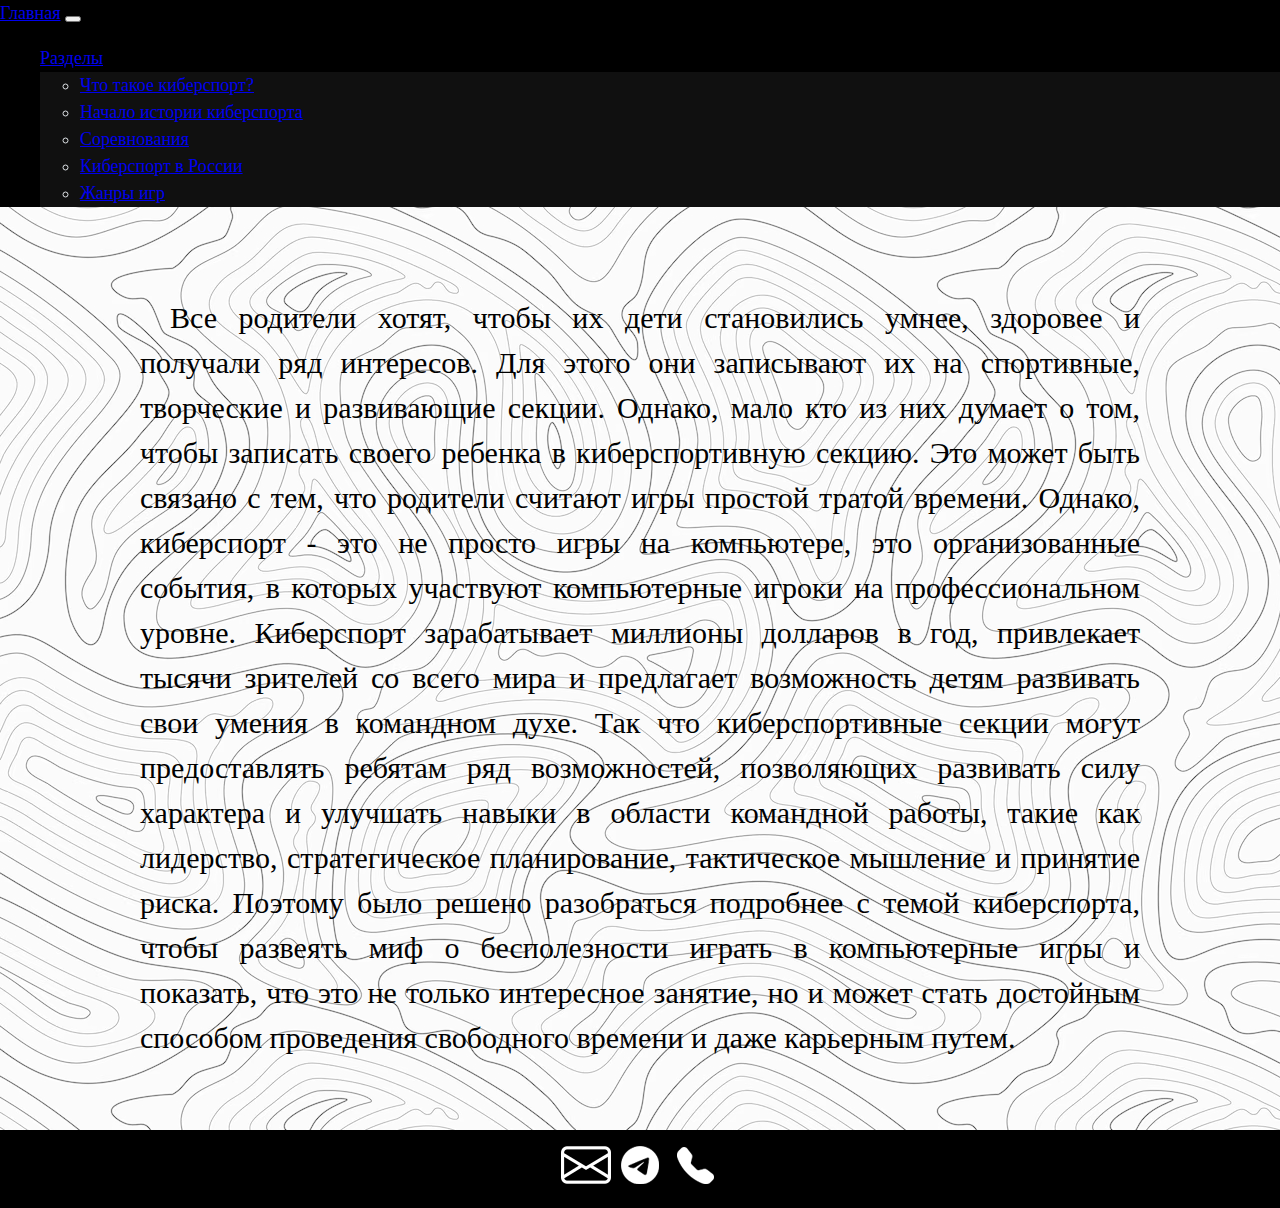
<file: index.html>
<!DOCTYPE html>
<html>
<head>
	  <link href="https://cdn.jsdelivr.net/npm/bootstrap@5.0.2/dist/css/bootstrap.min.css" rel="stylesheet" integrity="sha384-EVSTQN3/azprG1Anm3QDgpJLIm9Nao0Yz1ztcQTwFspd3yD65VohhpuuCOmLASjC" crossorigin="anonymous">

	<meta charset="utf-8">
	<meta name="viewport" content="width=device-width, initial-scale=1">
	<title>ИСТОРИЯ РАЗВИТИЯ КИБЕРСПОРТА</title>
	<link rel="stylesheet" type="text/css" href="style/style.css">
	<style>
		p {text-indent: 30px;
			font-size: 30px;}
		h1 {
			font-size: 45px;
		}
	</style>
</head>
<body>



<nav class="navbar navbar-expand-lg navbar-dark bg-dark">
  <div class="container-fluid">
    <a class="navbar-brand" href="index.html">Главная</a>
    <button class="navbar-toggler" type="button" data-bs-toggle="collapse" data-bs-target="#navbarNavDarkDropdown" aria-controls="navbarNavDarkDropdown" aria-expanded="false" aria-label="Toggle navigation">
      <span class="navbar-toggler-icon"></span>
    </button>
    <div class="collapse navbar-collapse" id="navbarNavDarkDropdown">
      <ul class="navbar-nav">
        <li class="nav-item dropdown">
          <a class="nav-link dropdown-toggle" href="#" id="navbarDarkDropdownMenuLink" role="button" data-bs-toggle="dropdown" aria-expanded="false">
            Разделы
          </a>
          <ul class="dropdown-menu dropdown-menu-dark" aria-labelledby="navbarDarkDropdownMenuLink">
            <li><a class="dropdown-item" href="1.html">Что такое киберспорт?</a></li>
            <li><a class="dropdown-item" href="2.html">Начало истории киберспорта</a></li>
            <li><a class="dropdown-item" href="3.html">Соревнования</a></li>
            <li><a class="dropdown-item" href="4.html">Киберcпорт в России</a></li>
            <li><a class="dropdown-item" href="5.html">Жанры игр</a></li>
          </ul>
        </li>
      </ul>
    </div>
  </div>
</nav>

<section class="content">
<section>

	<div>
	<font face="calibri">
<h1 style="text-align: center;"></h1>
			 	<p align="justify">Все родители хотят, чтобы их дети становились умнее, здоровее и получали ряд интересов. Для этого они записывают их на спортивные, творческие и развивающие секции. Однако, мало кто из них думает о том, чтобы записать своего ребенка в киберспортивную секцию. Это может быть связано с тем, что родители считают игры простой тратой времени.
Однако, киберспорт - это не просто игры на компьютере, это организованные события, в которых участвуют компьютерные игроки на профессиональном уровне. Киберспорт зарабатывает миллионы долларов в год, привлекает тысячи зрителей со всего мира и предлагает возможность детям развивать свои умения в командном духе.
Так что киберспортивные секции могут предоставлять ребятам ряд возможностей, позволяющих развивать силу характера и улучшать навыки в области командной работы, такие как лидерство, стратегическое планирование, тактическое мышление и принятие риска. Поэтому было решено разобраться подробнее с темой киберспорта, чтобы развеять миф о бесполезности играть в компьютерные игры и показать, что это не только интересное занятие, но и может стать достойным способом проведения свободного времени и даже карьерным путем.
</p>
			 </font>
		</div>
	</section>
</section>


	<script src="https://cdn.jsdelivr.net/npm/bootstrap@5.0.1/dist/js/bootstrap.bundle.min.js" integrity="sha384-gtEjrD/SeCtmISkJkNUaaKMoLD0//ElJ19smozuHV6z3Iehds+3Ulb9Bn9Plx0x4" crossorigin="anonymous">
</script>

<center>
<footer class="footer">
        <a href="mailto:tneks0055@gmail.com"><img class="icon1" src="images/envelope.png" alt="Почта"></a>
            <a href="https://t.me/w1kle"><img class="icon2"  src="images/telegram.png" alt="Телеграм"></a>
                <a  href="tel:+79872233083"><img class="icon3"  src="images/phone.png" alt="Телефон"></a>
            </footer>
          </center>
        </div>
    </body>
</html>
</body>
</html>
</file>
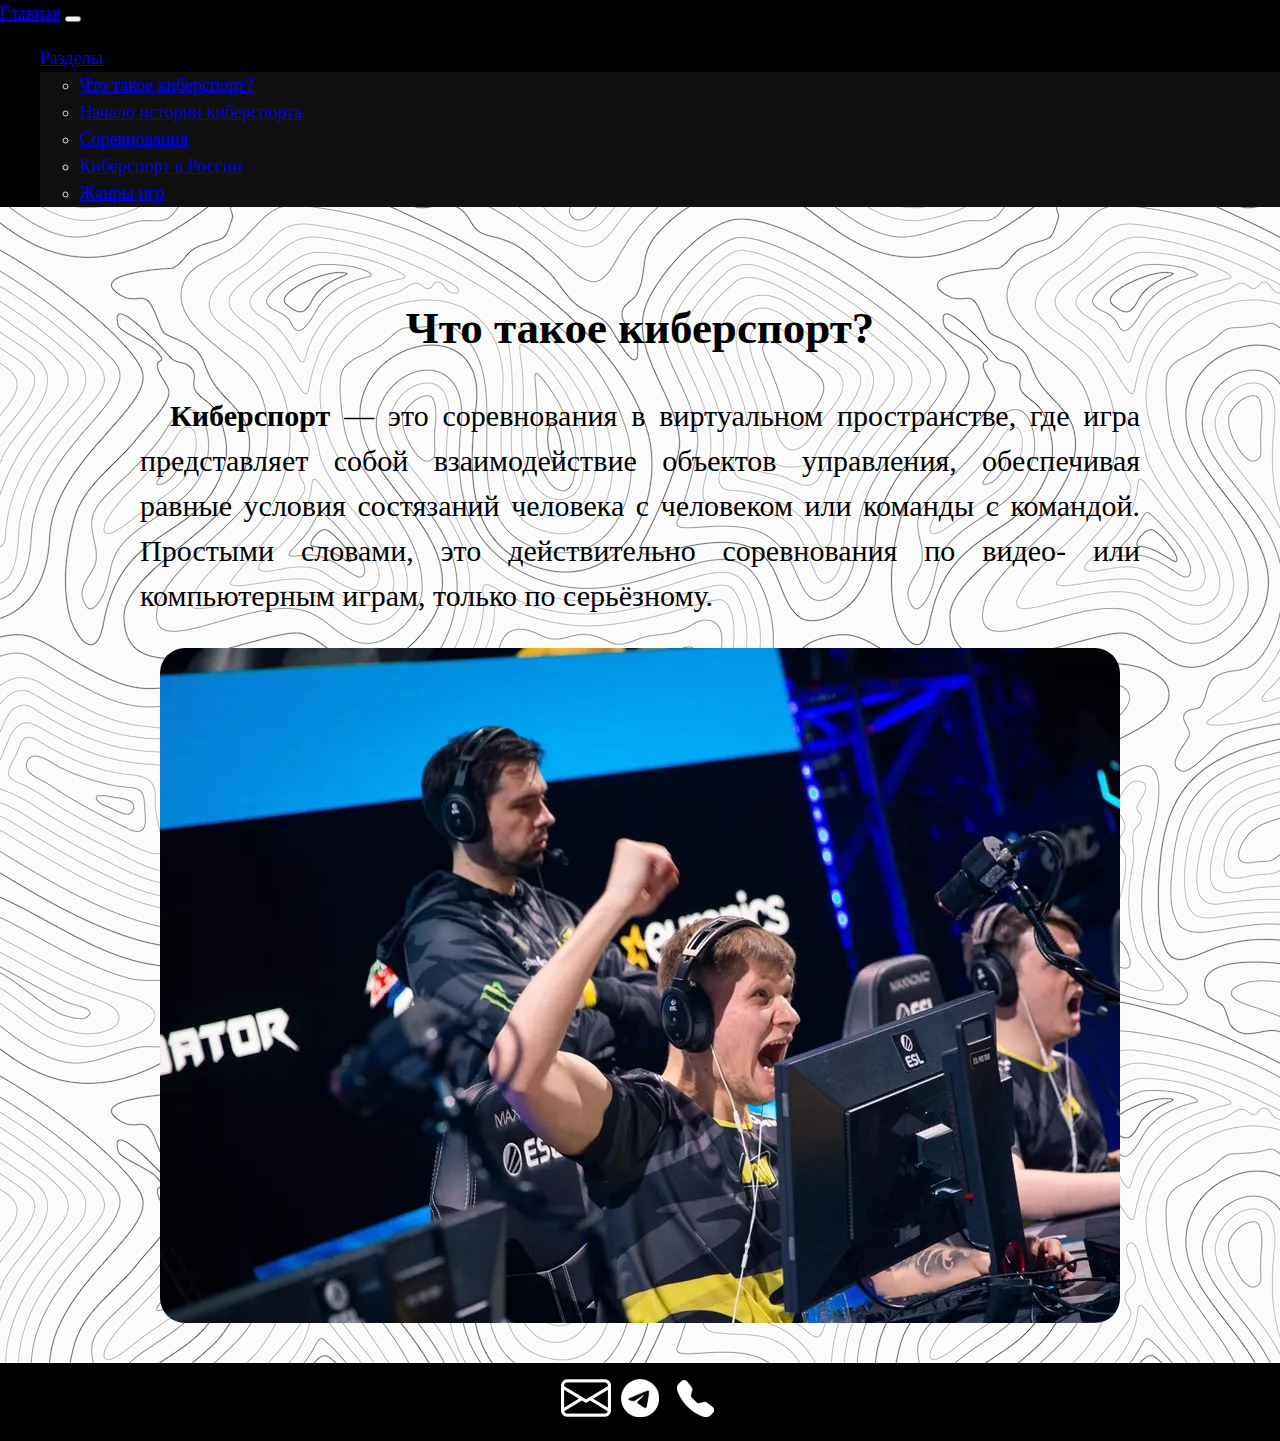
<file: 1.html>
<!DOCTYPE html>
<html>
<head>
	  <link href="https://cdn.jsdelivr.net/npm/bootstrap@5.0.2/dist/css/bootstrap.min.css" rel="stylesheet" integrity="sha384-EVSTQN3/azprG1Anm3QDgpJLIm9Nao0Yz1ztcQTwFspd3yD65VohhpuuCOmLASjC" crossorigin="anonymous">

	<meta charset="utf-8">
	<meta name="viewport" content="width=device-width, initial-scale=1">
	<title>ИСТОРИЯ РАЗВИТИЯ КИБЕРСПОРТА</title>
	<link rel="stylesheet" type="text/css" href="style/style.css">
	<style>
		p {text-indent: 30px;
			font-size: 30px;}
		h1 {
			font-size: 45px;
		}
	</style>
</head>
<body>




<nav class="navbar navbar-expand-lg navbar-dark bg-dark">
  <div class="container-fluid">
    <a class="navbar-brand" href="index.html">Главная</a>
    <button class="navbar-toggler" type="button" data-bs-toggle="collapse" data-bs-target="#navbarNavDarkDropdown" aria-controls="navbarNavDarkDropdown" aria-expanded="false" aria-label="Toggle navigation">
      <span class="navbar-toggler-icon"></span>
    </button>
    <div class="collapse navbar-collapse" id="navbarNavDarkDropdown">
      <ul class="navbar-nav">
        <li class="nav-item dropdown">
          <a class="nav-link dropdown-toggle" href="#" id="navbarDarkDropdownMenuLink" role="button" data-bs-toggle="dropdown" aria-expanded="false">
            Разделы
          </a>
          <ul class="dropdown-menu dropdown-menu-dark" aria-labelledby="navbarDarkDropdownMenuLink">
            <li><a class="dropdown-item" href="1.html">Что такое киберспорт?</a></li>
            <li><a class="dropdown-item" href="2.html">Начало истории киберспорта</a></li>
            <li><a class="dropdown-item" href="3.html">Соревнования</a></li>
            <li><a class="dropdown-item" href="4.html">Киберcпорт в России</a></li>
            <li><a class="dropdown-item" href="5.html">Жанры игр</a></li>
          </ul>
        </li>
      </ul>
    </div>
  </div>
</nav>

<section class="content">
<section>

	<div>
	<font face="calibri">
<h1 style="text-align: center;">Что такое киберспорт?</h1>
			 	<p align="justify"><b>Киберспорт</b> — это соревнования в виртуальном пространстве, где игра представляет собой взаимодействие объектов управления, обеспечивая равные условия состязаний человека с человеком или команды с командой. Простыми словами, это действительно соревнования по видео- или компьютерным играм, только по серьёзному.</p>
			 	<center><div class="mage1"></div></center>
			 </font>
		</div>
	</section>
<section>
<div>	
	<font face="calibri">

	</section>
</section>
</div>

	<script src="https://cdn.jsdelivr.net/npm/bootstrap@5.0.1/dist/js/bootstrap.bundle.min.js" integrity="sha384-gtEjrD/SeCtmISkJkNUaaKMoLD0//ElJ19smozuHV6z3Iehds+3Ulb9Bn9Plx0x4" crossorigin="anonymous">
</script>
<center>
<footer class="footer">
        <a href="mailto:tneks0055@gmail.com"><img class="icon1" src="images/envelope.png" alt="Почта"></a>
            <a href="https://t.me/w1kle"><img class="icon2"  src="images/telegram.png" alt="Телеграм"></a>
                <a  href="tel:+79872233083"><img class="icon3"  src="images/phone.png" alt="Телефон"></a>
            </footer>
          </center>
</body>
</html>
</file>
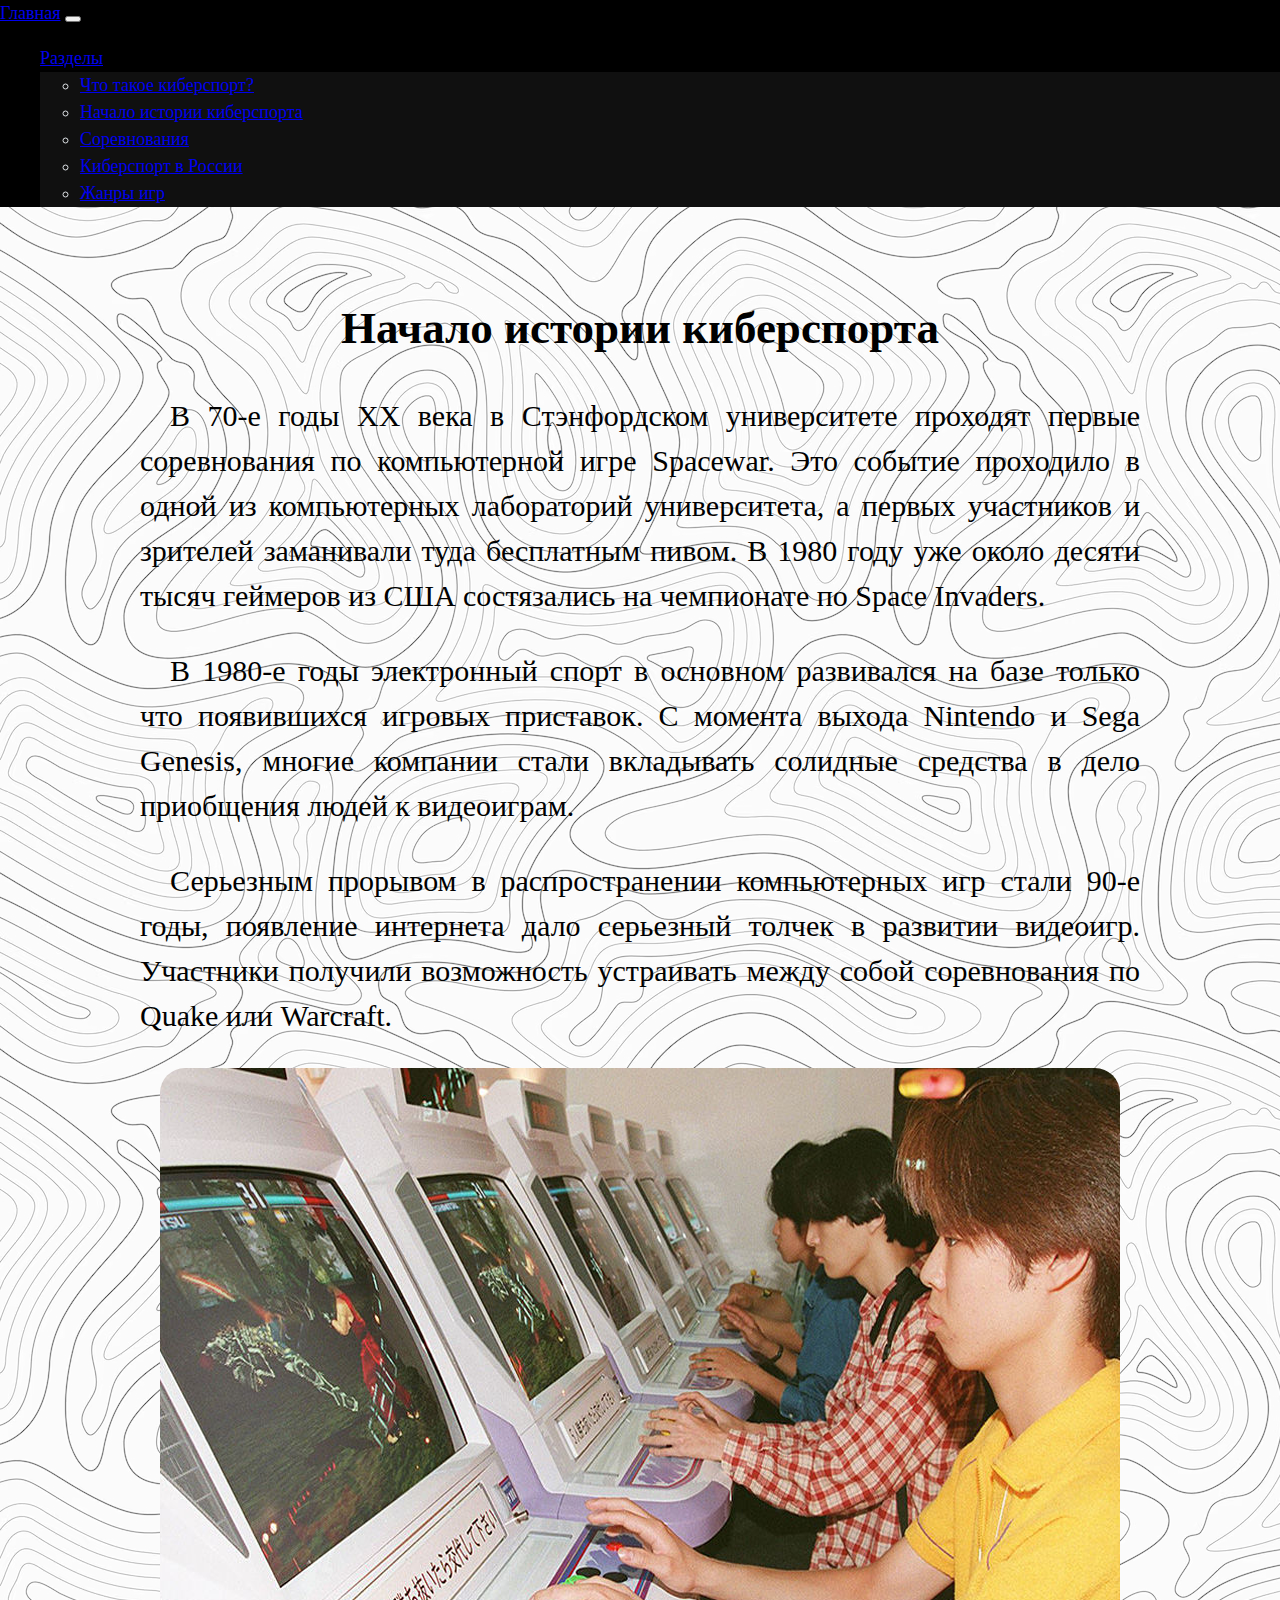
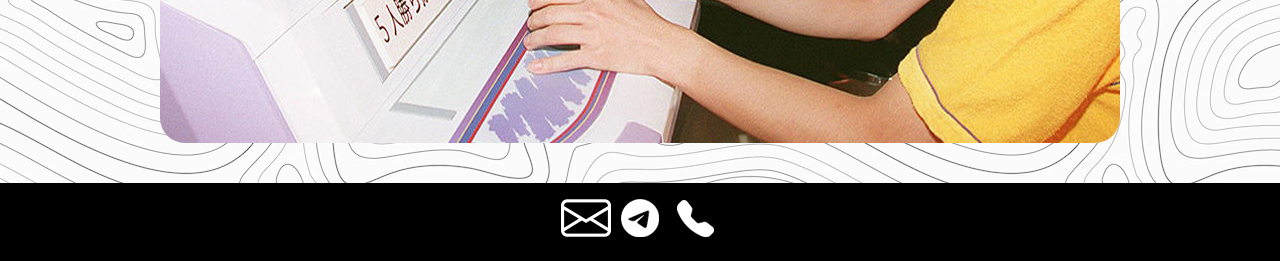
<file: 2.html>
<!DOCTYPE html>
<html>
<head>
	  <link href="https://cdn.jsdelivr.net/npm/bootstrap@5.0.2/dist/css/bootstrap.min.css" rel="stylesheet" integrity="sha384-EVSTQN3/azprG1Anm3QDgpJLIm9Nao0Yz1ztcQTwFspd3yD65VohhpuuCOmLASjC" crossorigin="anonymous">

	<meta charset="utf-8">
	<meta name="viewport" content="width=device-width, initial-scale=1">
	<title>ИСТОРИЯ РАЗВИТИЯ КИБЕРСПОРТА</title>
	<link rel="stylesheet" type="text/css" href="style/style.css">
	<style>
		p {text-indent: 30px;
			font-size: 30px;}
		h1 {
			font-size: 45px;
		}
	</style>
</head>
<body>




<nav class="navbar navbar-expand-lg navbar-dark bg-dark">
  <div class="container-fluid">
    <a class="navbar-brand" href="index.html">Главная</a>
    <button class="navbar-toggler" type="button" data-bs-toggle="collapse" data-bs-target="#navbarNavDarkDropdown" aria-controls="navbarNavDarkDropdown" aria-expanded="false" aria-label="Toggle navigation">
      <span class="navbar-toggler-icon"></span>
    </button>
    <div class="collapse navbar-collapse" id="navbarNavDarkDropdown">
      <ul class="navbar-nav">
        <li class="nav-item dropdown">
          <a class="nav-link dropdown-toggle" href="#" id="navbarDarkDropdownMenuLink" role="button" data-bs-toggle="dropdown" aria-expanded="false">
            Разделы
          </a>
          <ul class="dropdown-menu dropdown-menu-dark" aria-labelledby="navbarDarkDropdownMenuLink">
            <li><a class="dropdown-item" href="1.html">Что такое киберспорт?</a></li>
            <li><a class="dropdown-item" href="2.html">Начало истории киберспорта</a></li>
            <li><a class="dropdown-item" href="3.html">Соревнования</a></li>
            <li><a class="dropdown-item" href="4.html">Киберcпорт в России</a></li>
            <li><a class="dropdown-item" href="5.html">Жанры игр</a></li>
          </ul>
        </li>
      </ul>
    </div>
  </div>
</nav>

<section class="content">
<section>

<div>	
	<font face="calibri">
<h1 style="text-align: center;">Начало истории киберспорта</h1>
		<div>
			 	<p align="justify">В 70-е годы XX века в Стэнфордском университете проходят первые соревнования по компьютерной игре Spacewar. Это событие проходило в одной из компьютерных лабораторий университета, а первых участников и зрителей заманивали туда бесплатным пивом. В 1980 году уже около десяти тысяч геймеров из США состязались на чемпионате по Space Invaders.<br></p>
<p align="justify">В 1980-е годы электронный спорт в основном развивался на базе только что появившихся игровых приставок. С момента выхода Nintendo и Sega Genesis, многие компании стали вкладывать солидные средства в дело приобщения людей к видеоиграм.<br></p>
<p align="justify">Серьезным прорывом в распространении компьютерных игр стали 90-е годы, появление интернета дало серьезный толчек в развитии видеоигр. Участники получили возможность устраивать между собой соревнования по Quake или Warcraft.</p>
<center><div class="mage2"></div></center>
			 </font>
	</div>
	</section>
<section>
<div>	
	<font face="calibri">

	</section>
</section>
</div>

	<script src="https://cdn.jsdelivr.net/npm/bootstrap@5.0.1/dist/js/bootstrap.bundle.min.js" integrity="sha384-gtEjrD/SeCtmISkJkNUaaKMoLD0//ElJ19smozuHV6z3Iehds+3Ulb9Bn9Plx0x4" crossorigin="anonymous">
</script>
<center>
<footer class="footer">
        <a href="mailto:tneks0055@gmail.com"><img class="icon1" src="images/envelope.png" alt="Почта"></a>
            <a href="https://t.me/w1kle"><img class="icon2"  src="images/telegram.png" alt="Телеграм"></a>
                <a  href="tel:+79872233083"><img class="icon3"  src="images/phone.png" alt="Телефон"></a>
            </footer>
          </center>
</body>
</html>
</file>
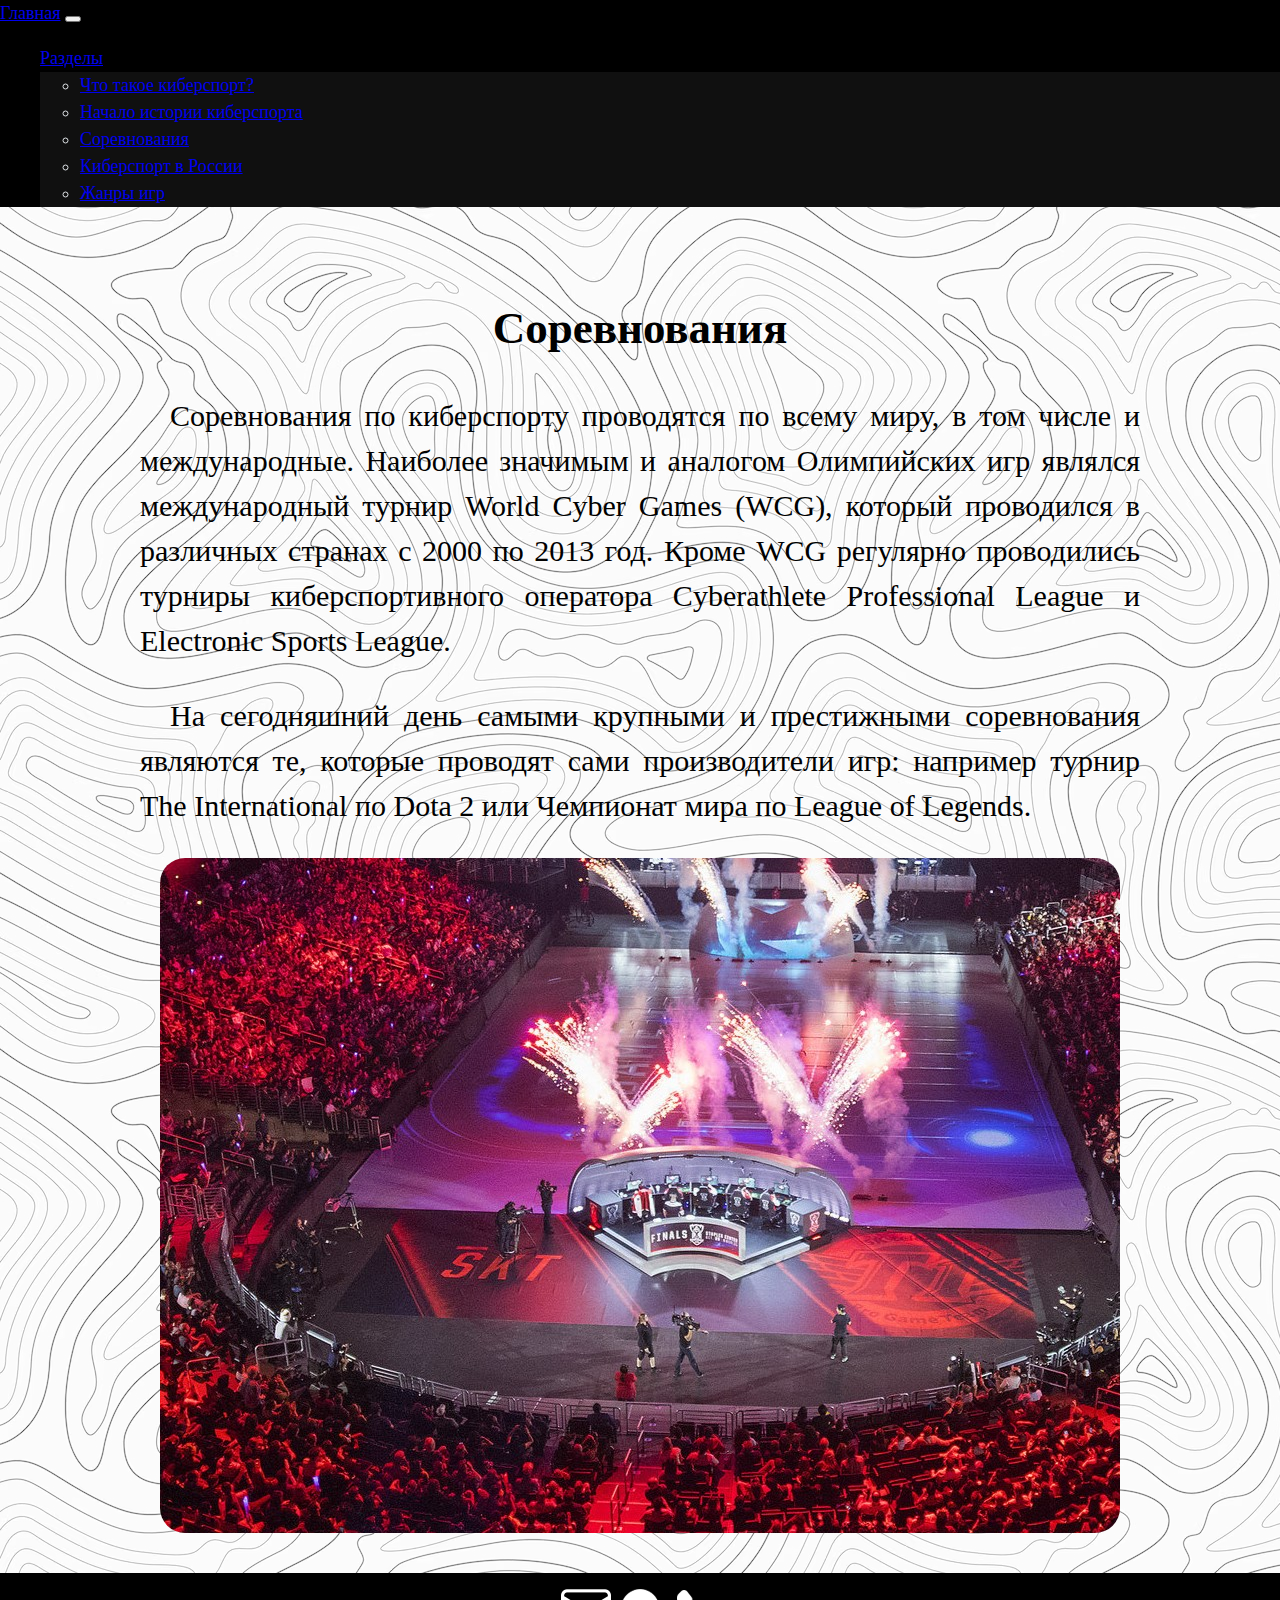
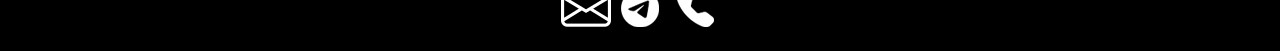
<file: 3.html>
<!DOCTYPE html>
<html>
<head>
	  <link href="https://cdn.jsdelivr.net/npm/bootstrap@5.0.2/dist/css/bootstrap.min.css" rel="stylesheet" integrity="sha384-EVSTQN3/azprG1Anm3QDgpJLIm9Nao0Yz1ztcQTwFspd3yD65VohhpuuCOmLASjC" crossorigin="anonymous">

	<meta charset="utf-8">
	<meta name="viewport" content="width=device-width, initial-scale=1">
	<title>ИСТОРИЯ РАЗВИТИЯ КИБЕРСПОРТА</title>
	<link rel="stylesheet" type="text/css" href="style/style.css">
	<style>
		p {text-indent: 30px;
			font-size: 30px;}
		h1 {
			font-size: 45px;
		}
	</style>
</head>
<body>




<nav class="navbar navbar-expand-lg navbar-dark bg-dark">
  <div class="container-fluid">
    <a class="navbar-brand" href="index.html">Главная</a>
    <button class="navbar-toggler" type="button" data-bs-toggle="collapse" data-bs-target="#navbarNavDarkDropdown" aria-controls="navbarNavDarkDropdown" aria-expanded="false" aria-label="Toggle navigation">
      <span class="navbar-toggler-icon"></span>
    </button>
    <div class="collapse navbar-collapse" id="navbarNavDarkDropdown">
      <ul class="navbar-nav">
        <li class="nav-item dropdown">
          <a class="nav-link dropdown-toggle" href="#" id="navbarDarkDropdownMenuLink" role="button" data-bs-toggle="dropdown" aria-expanded="false">
            Разделы
          </a>
          <ul class="dropdown-menu dropdown-menu-dark" aria-labelledby="navbarDarkDropdownMenuLink">
            <li><a class="dropdown-item" href="1.html">Что такое киберспорт?</a></li>
            <li><a class="dropdown-item" href="2.html">Начало истории киберспорта</a></li>
            <li><a class="dropdown-item" href="3.html">Соревнования</a></li>
            <li><a class="dropdown-item" href="4.html">Киберcпорт в России</a></li>
            <li><a class="dropdown-item" href="5.html">Жанры игр</a></li>
          </ul>
        </li>
      </ul>
    </div>
  </div>
</nav>

<section class="content">
<section>

<div>
	<font face="calibri">
<h1 style="text-align: center;">Соревнования</h1>
			 <p align="justify">Соревнования по киберспорту проводятся по всему миру, в том числе и международные. Наиболее значимым и аналогом Олимпийских игр являлся международный турнир World Cyber Games (WCG), который проводился в различных странах с 2000 по 2013 год. Кроме WCG регулярно проводились турниры киберспортивного оператора Cyberathlete Professional League и Electronic Sports League.<br></p>
<p align="justify">На сегодняшний день самыми крупными и престижными соревнования являются те, которые проводят сами производители игр: например турнир The International по Dota 2 или Чемпионат мира по League of Legends.</p>
<content><div class="mage3"></div></content>
			 </font>
	</div>
	</section>
<section>
<div>	
	<font face="calibri">

	</section>
</section>
</div>

	<script src="https://cdn.jsdelivr.net/npm/bootstrap@5.0.1/dist/js/bootstrap.bundle.min.js" integrity="sha384-gtEjrD/SeCtmISkJkNUaaKMoLD0//ElJ19smozuHV6z3Iehds+3Ulb9Bn9Plx0x4" crossorigin="anonymous">
</script>
<center>
<footer class="footer">
        <a href="mailto:tneks0055@gmail.com"><img class="icon1" src="images/envelope.png" alt="Почта"></a>
            <a href="https://t.me/w1kle"><img class="icon2"  src="images/telegram.png" alt="Телеграм"></a>
                <a  href="tel:+79872233083"><img class="icon3"  src="images/phone.png" alt="Телефон"></a>
            </footer>
          </center>
</body>
</html>
</file>
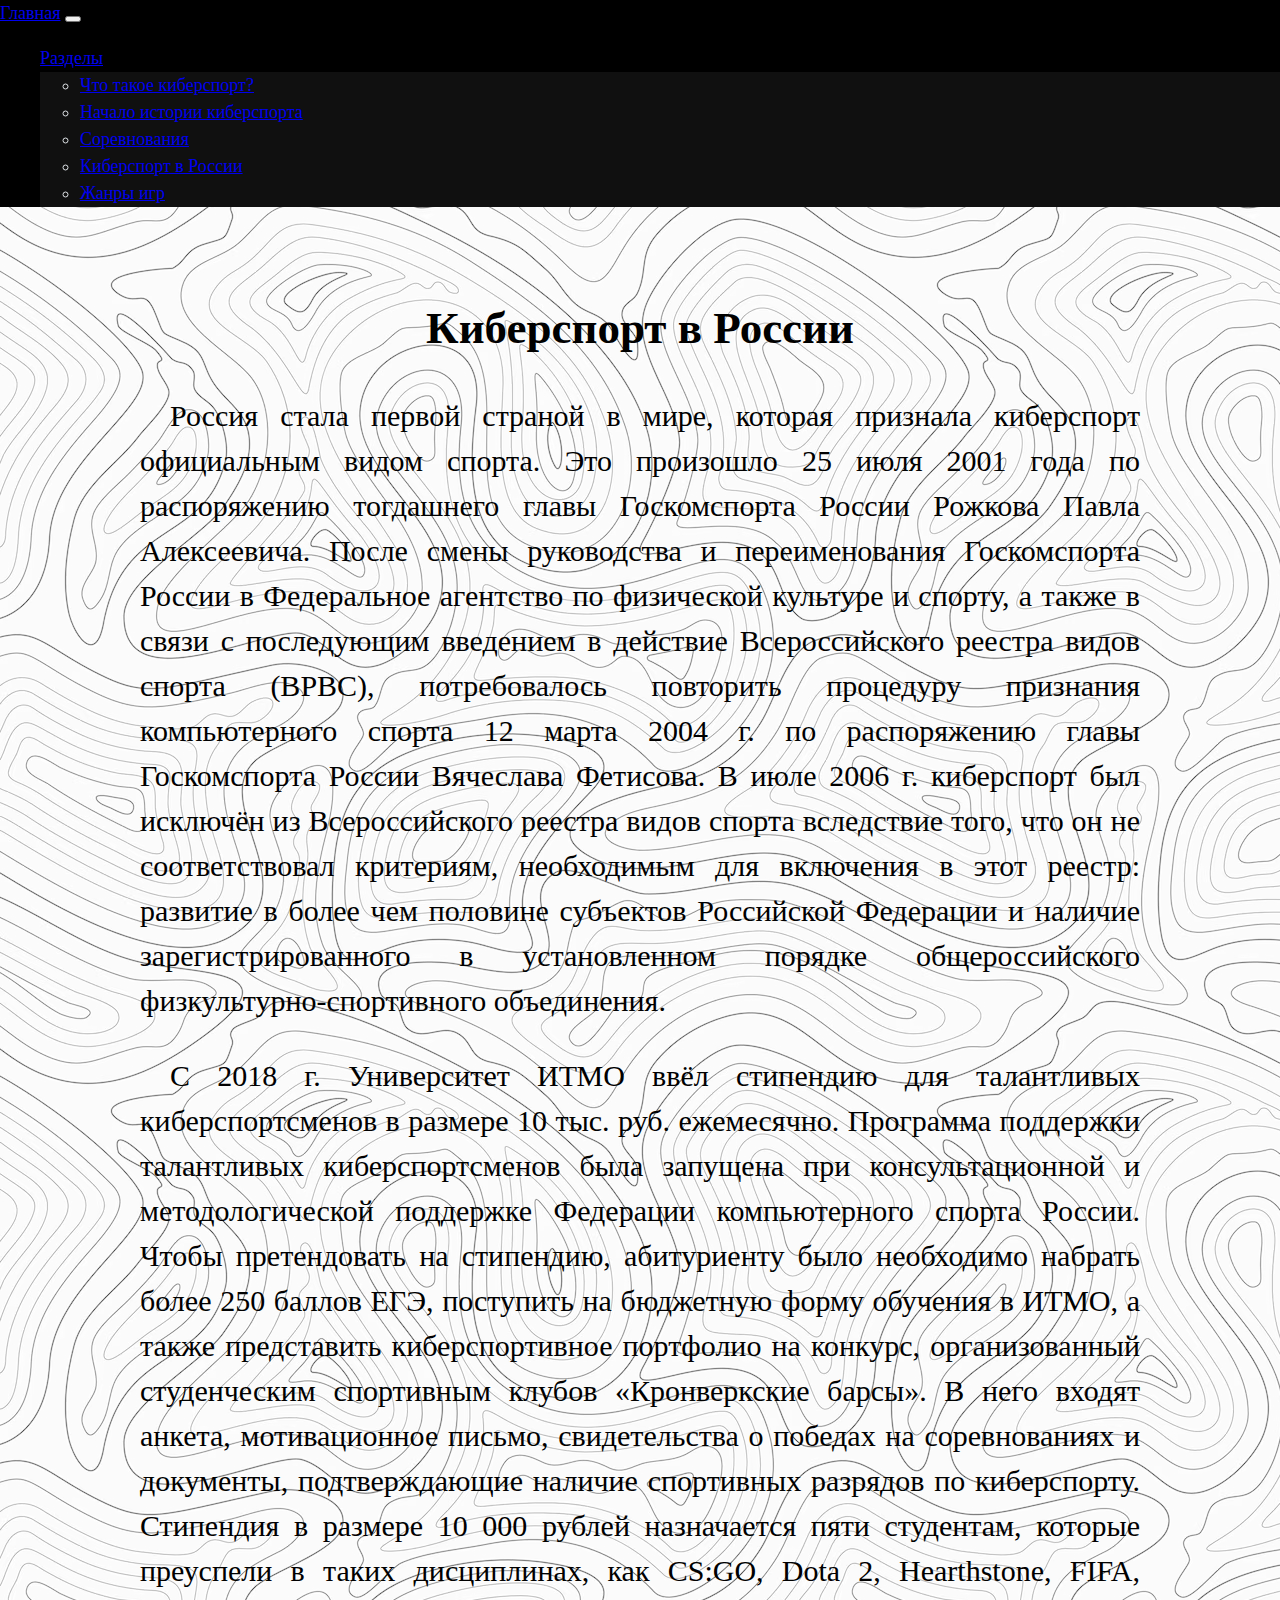
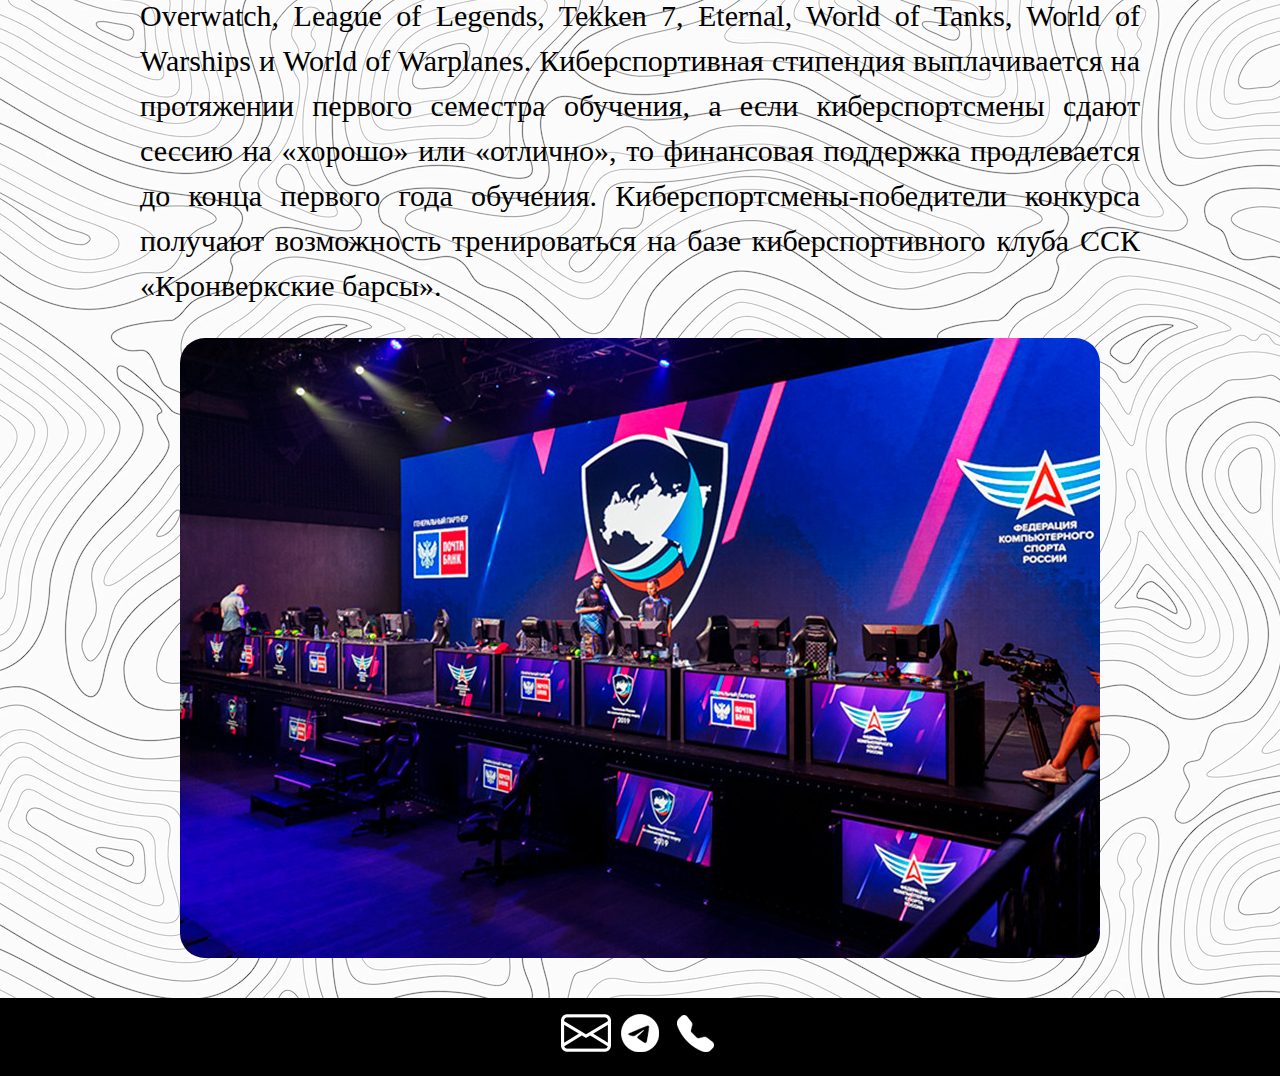
<file: 4.html>
<!DOCTYPE html>
<html>
<head>
	  <link href="https://cdn.jsdelivr.net/npm/bootstrap@5.0.2/dist/css/bootstrap.min.css" rel="stylesheet" integrity="sha384-EVSTQN3/azprG1Anm3QDgpJLIm9Nao0Yz1ztcQTwFspd3yD65VohhpuuCOmLASjC" crossorigin="anonymous">

	<meta charset="utf-8">
	<meta name="viewport" content="width=device-width, initial-scale=1">
	<title>ИСТОРИЯ РАЗВИТИЯ КИБЕРСПОРТА</title>
	<link rel="stylesheet" type="text/css" href="style/style.css">
	<style>
		p {text-indent: 30px;
			font-size: 30px;}
		h1 {
			font-size: 45px;
		}
	</style>
</head>
<body>




<nav class="navbar navbar-expand-lg navbar-dark bg-dark">
  <div class="container-fluid">
    <a class="navbar-brand" href="index.html">Главная</a>
    <button class="navbar-toggler" type="button" data-bs-toggle="collapse" data-bs-target="#navbarNavDarkDropdown" aria-controls="navbarNavDarkDropdown" aria-expanded="false" aria-label="Toggle navigation">
      <span class="navbar-toggler-icon"></span>
    </button>
    <div class="collapse navbar-collapse" id="navbarNavDarkDropdown">
      <ul class="navbar-nav">
        <li class="nav-item dropdown">
          <a class="nav-link dropdown-toggle" href="#" id="navbarDarkDropdownMenuLink" role="button" data-bs-toggle="dropdown" aria-expanded="false">
            Разделы
          </a>
          <ul class="dropdown-menu dropdown-menu-dark" aria-labelledby="navbarDarkDropdownMenuLink">
            <li><a class="dropdown-item" href="1.html">Что такое киберспорт?</a></li>
            <li><a class="dropdown-item" href="2.html">Начало истории киберспорта</a></li>
            <li><a class="dropdown-item" href="3.html">Соревнования</a></li>
            <li><a class="dropdown-item" href="4.html">Киберcпорт в России</a></li>
            <li><a class="dropdown-item" href="5.html">Жанры игр</a></li>
          </ul>
        </li>
      </ul>
    </div>
  </div>
</nav>

<section class="content">
<section>

<div>
	<font face="calibri">
<h1 style="text-align: center;">Киберспорт в России</h1>
			 <p align="justify">Россия стала первой страной в мире, которая признала киберспорт официальным видом спорта. Это произошло 25 июля 2001 года по распоряжению тогдашнего главы Госкомспорта России Рожкова Павла Алексеевича. После смены руководства и переименования Госкомспорта России в Федеральное агентство по физической культуре и спорту, а также в связи с последующим введением в действие Всероссийского реестра видов спорта (ВРВС), потребовалось повторить процедуру признания компьютерного спорта 12 марта 2004 г. по распоряжению главы Госкомспорта России Вячеслава Фетисова. В июле 2006 г. киберспорт был исключён из Всероссийского реестра видов спорта вследствие того, что он не соответствовал критериям, необходимым для включения в этот реестр: развитие в более чем половине субъектов Российской Федерации и наличие зарегистрированного в установленном порядке общероссийского физкультурно-спортивного объединения.<br></p>
<p align="justify">С 2018 г. Университет ИТМО ввёл стипендию для талантливых киберспортсменов в размере 10 тыс. руб. ежемесячно. Программа поддержки талантливых киберспортсменов была запущена при консультационной и методологической поддержке Федерации компьютерного спорта России. Чтобы претендовать на стипендию, абитуриенту было необходимо набрать более 250 баллов ЕГЭ, поступить на бюджетную форму обучения в ИТМО, а также представить киберспортивное портфолио на конкурс, организованный студенческим спортивным клубов «Кронверкские барсы». В него входят анкета, мотивационное письмо, свидетельства о победах на соревнованиях и документы, подтверждающие наличие спортивных разрядов по киберспорту. Стипендия в размере 10 000 рублей назначается пяти студентам, которые преуспели в таких дисциплинах, как CS:GO, Dota 2, Hearthstone, FIFA, Overwatch, League of Legends, Tekken 7, Eternal, World of Tanks, World of Warships и World of Warplanes. Киберспортивная стипендия выплачивается на протяжении первого семестра обучения, а если киберспортсмены сдают сессию на «хорошо» или «отлично», то финансовая поддержка продлевается до конца первого года обучения. Киберспортсмены-победители конкурса получают возможность тренироваться на базе киберспортивного клуба ССК «Кронверкские барсы».</p>
<content><div class="mage4"></div></content>
			 </font>
	</div>
	</section>
<section>
<div>	
	<font face="calibri">

	</section>
</section>
</div>

	<script src="https://cdn.jsdelivr.net/npm/bootstrap@5.0.1/dist/js/bootstrap.bundle.min.js" integrity="sha384-gtEjrD/SeCtmISkJkNUaaKMoLD0//ElJ19smozuHV6z3Iehds+3Ulb9Bn9Plx0x4" crossorigin="anonymous">
</script>
<center>
<footer class="footer">
        <a href="mailto:tneks0055@gmail.com"><img class="icon1" src="images/envelope.png" alt="Почта"></a>
            <a href="https://t.me/w1kle"><img class="icon2"  src="images/telegram.png" alt="Телеграм"></a>
                <a  href="tel:+79872233083"><img class="icon3"  src="images/phone.png" alt="Телефон"></a>
            </footer>
          </center>
</body>
</html>
</file>
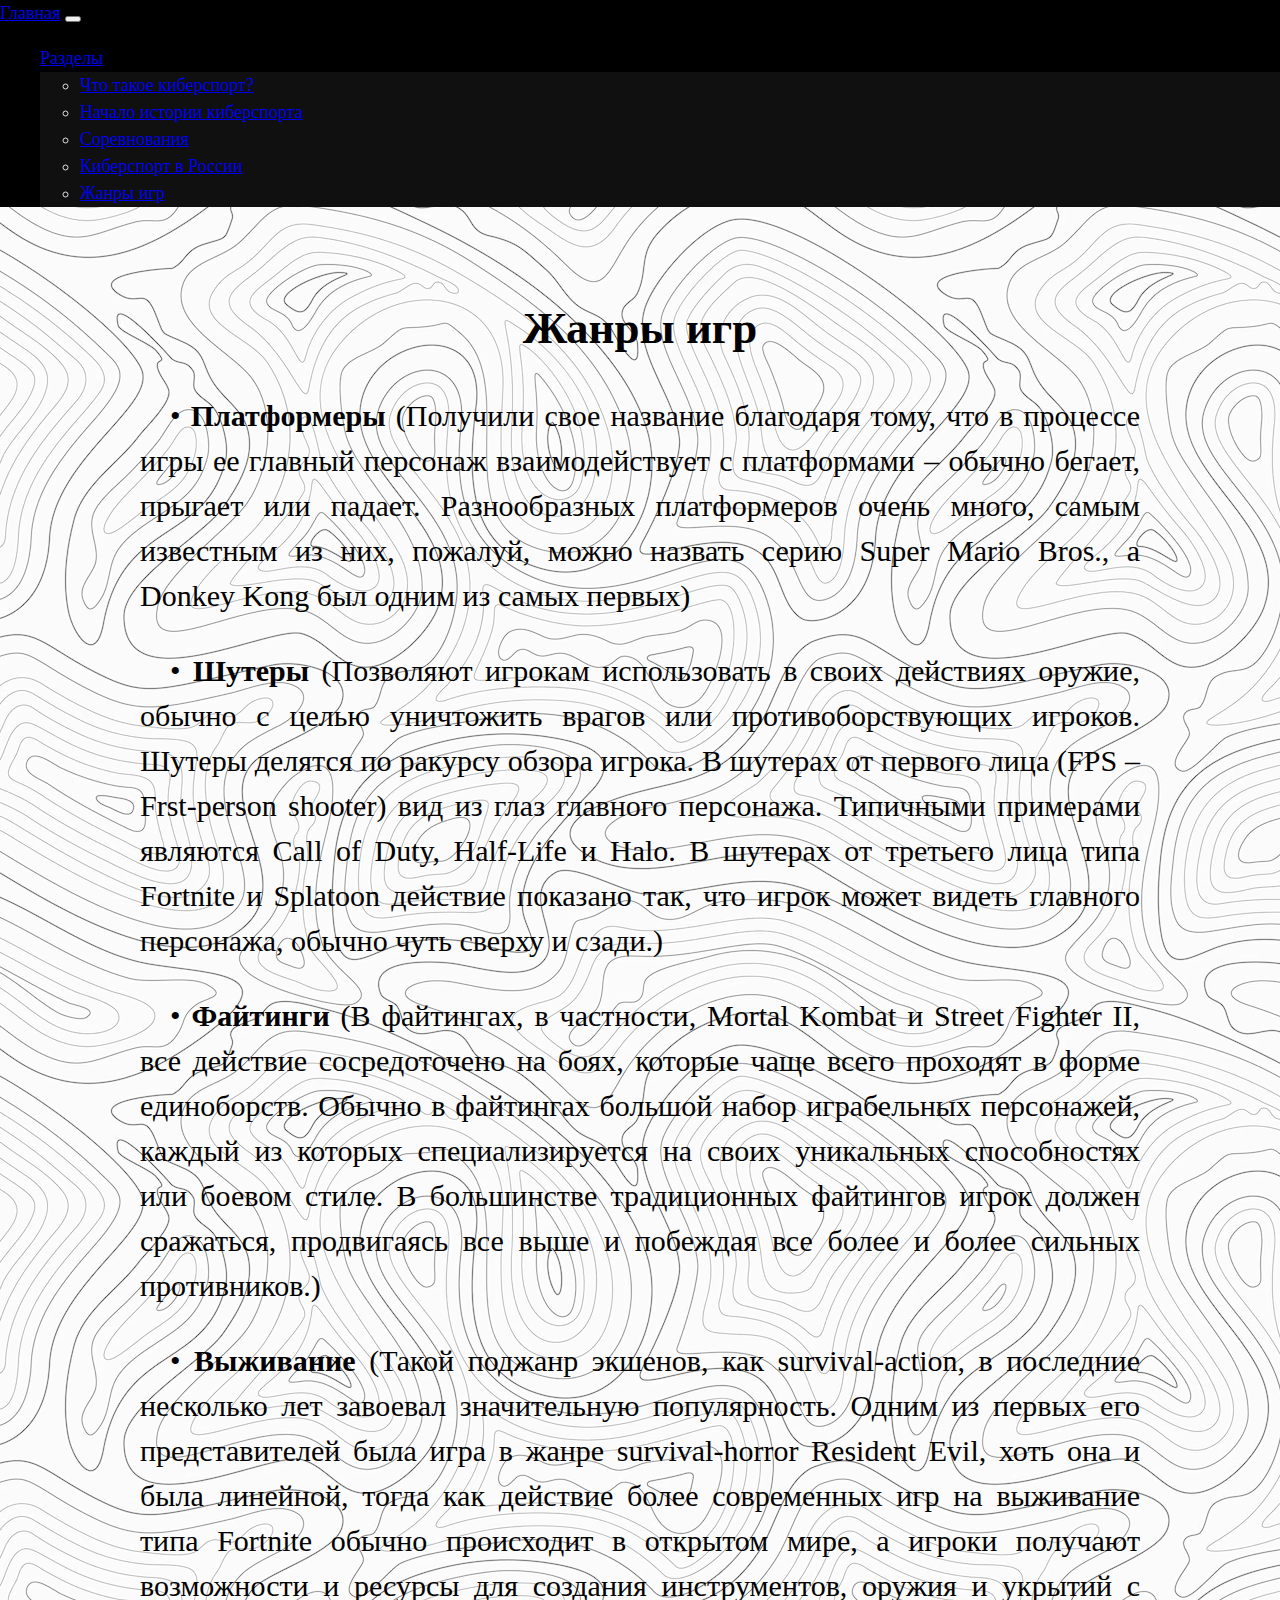
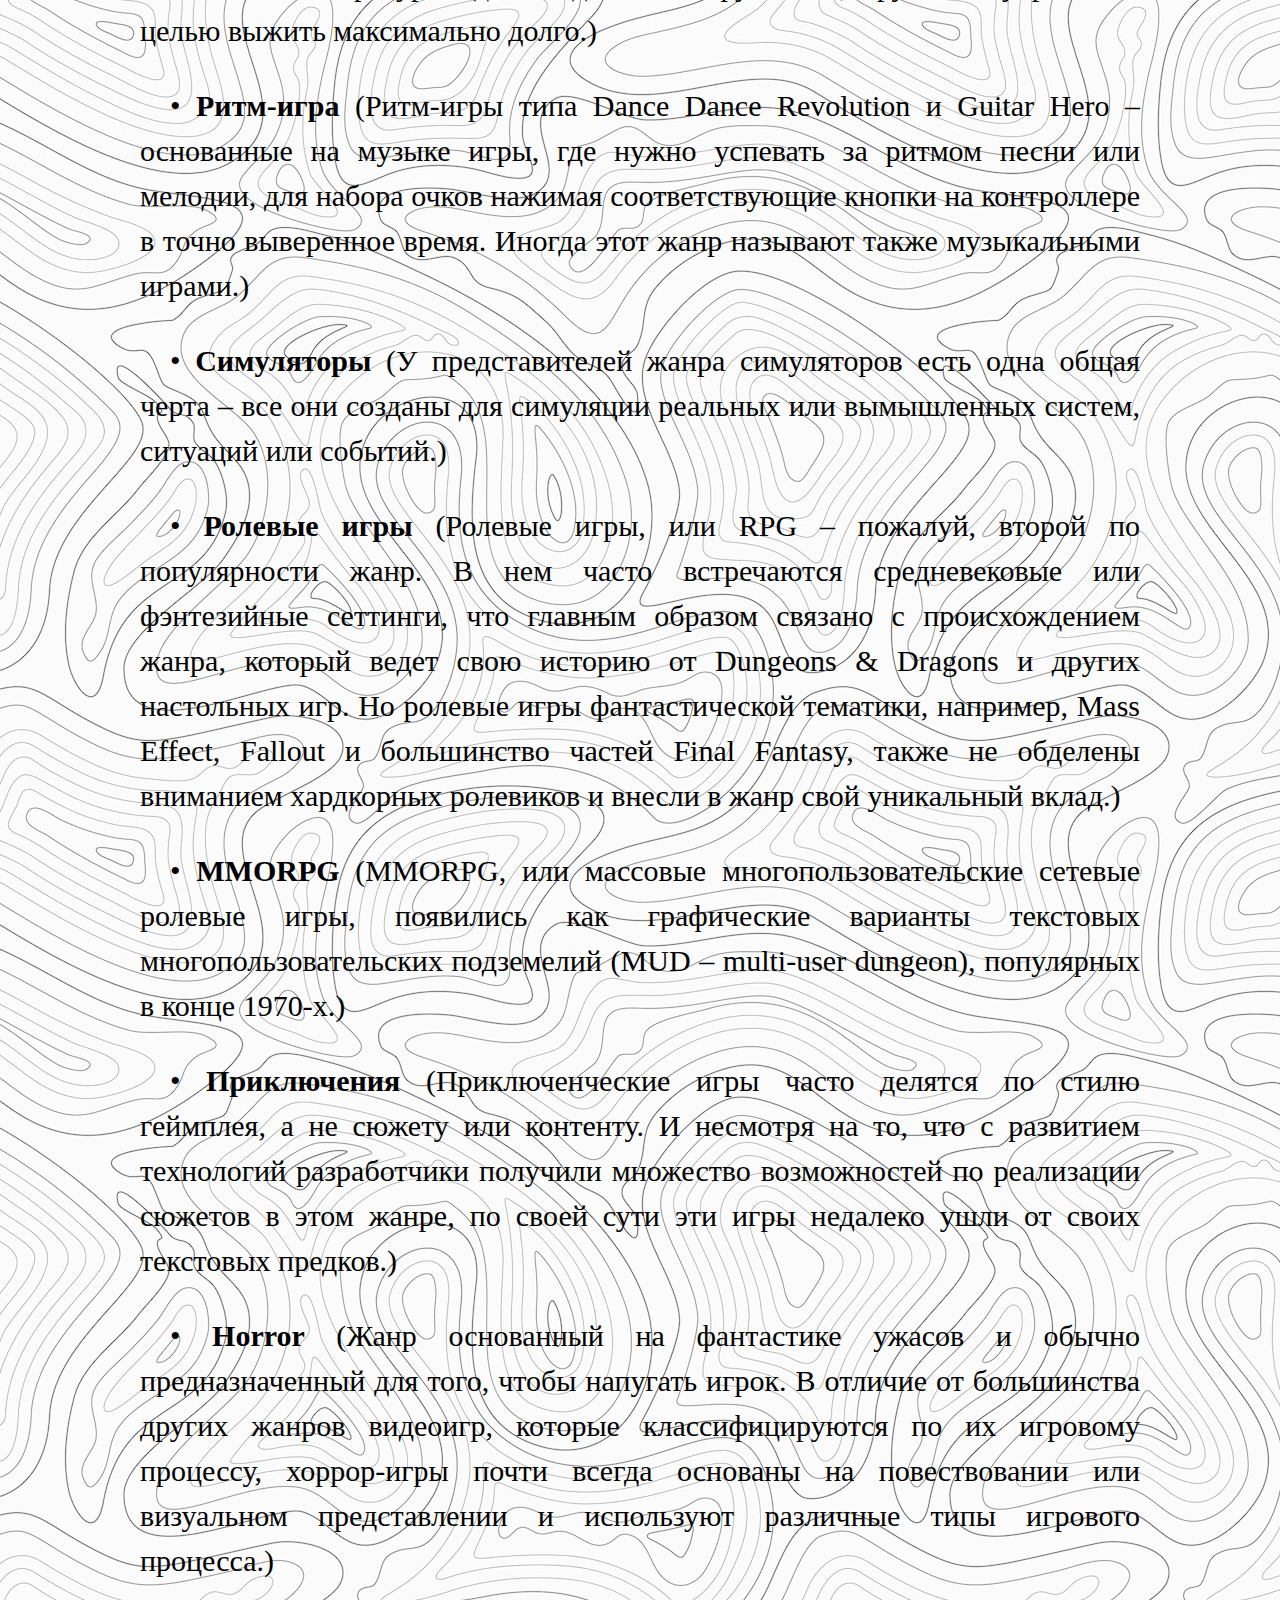
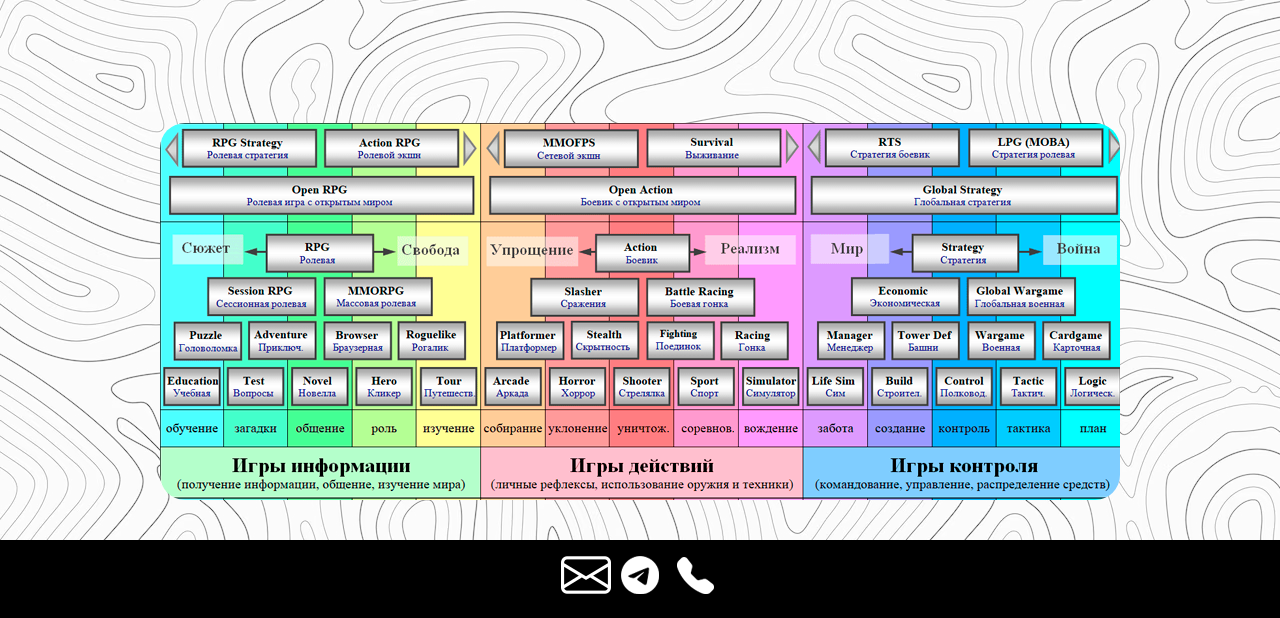
<file: 5.html>
<!DOCTYPE html>
<html>
<head>
	  <link href="https://cdn.jsdelivr.net/npm/bootstrap@5.0.2/dist/css/bootstrap.min.css" rel="stylesheet" integrity="sha384-EVSTQN3/azprG1Anm3QDgpJLIm9Nao0Yz1ztcQTwFspd3yD65VohhpuuCOmLASjC" crossorigin="anonymous">

	<meta charset="utf-8">
	<meta name="viewport" content="width=device-width, initial-scale=1">
	<title>ИСТОРИЯ РАЗВИТИЯ КИБЕРСПОРТА</title>
	<link rel="stylesheet" type="text/css" href="style/style.css">
	<style>
		p {text-indent: 30px;
			font-size: 30px;}
		h1 {
			font-size: 45px;
		}
	</style>
</head>
<body>




<nav class="navbar navbar-expand-lg navbar-dark bg-dark">
  <div class="container-fluid">
    <a class="navbar-brand" href="index.html">Главная</a>
    <button class="navbar-toggler" type="button" data-bs-toggle="collapse" data-bs-target="#navbarNavDarkDropdown" aria-controls="navbarNavDarkDropdown" aria-expanded="false" aria-label="Toggle navigation">
      <span class="navbar-toggler-icon"></span>
    </button>
    <div class="collapse navbar-collapse" id="navbarNavDarkDropdown">
      <ul class="navbar-nav">
        <li class="nav-item dropdown">
          <a class="nav-link dropdown-toggle" href="#" id="navbarDarkDropdownMenuLink" role="button" data-bs-toggle="dropdown" aria-expanded="false">
            Разделы
          </a>
          <ul class="dropdown-menu dropdown-menu-dark" aria-labelledby="navbarDarkDropdownMenuLink">
            <li><a class="dropdown-item" href="1.html">Что такое киберспорт?</a></li>
            <li><a class="dropdown-item" href="2.html">Начало истории киберспорта</a></li>
            <li><a class="dropdown-item" href="3.html">Соревнования</a></li>
            <li><a class="dropdown-item" href="4.html">Киберcпорт в России</a></li>
            <li><a class="dropdown-item" href="5.html">Жанры игр</a></li>
          </ul>
        </li>
      </ul>
    </div>
  </div>
</nav>

<section class="content">
<section style="padding-bottom: 30px;">
<div>
	<font face="calibri">
<h1 style="text-align: center;">Жанры игр</h1>
			 <p align="justify">•    <b>Платформеры</b> (Получили свое название благодаря тому, что в процессе игры ее главный персонаж взаимодействует с платформами – обычно бегает, прыгает или падает. Разнообразных платформеров очень много, самым известным из них, пожалуй, можно назвать серию Super Mario Bros., а Donkey Kong был одним из самых первых)<br></p>
<p align="justify">•   <b>Шутеры</b> (Позволяют игрокам использовать в своих действиях оружие, обычно с целью уничтожить врагов или противоборствующих игроков.
Шутеры делятся по ракурсу обзора игрока. В шутерах от первого лица (FPS – Frst-person shooter) вид из глаз главного персонажа. Типичными примерами являются Call of Duty, Half-Life и Halo. В шутерах от третьего лица типа Fortnite и Splatoon действие показано так, что игрок может видеть главного персонажа, обычно чуть сверху и сзади.)<br></p>
<p align="justify">•   <b>Файтинги</b> (В файтингах, в частности, Mortal Kombat и Street Fighter II, все действие сосредоточено на боях, которые чаще всего проходят в форме единоборств. Обычно в файтингах большой набор играбельных персонажей, каждый из которых специализируется на своих уникальных способностях или боевом стиле. В большинстве традиционных файтингов игрок должен сражаться, продвигаясь все выше и побеждая все более и более сильных противников.)<br></p>
<p align="justify">•   <b>Выживание</b> (Такой поджанр экшенов, как survival-action, в последние несколько лет завоевал значительную популярность. Одним из первых его представителей была игра в жанре survival-horror Resident Evil, хоть она и была линейной, тогда как действие более современных игр на выживание типа Fortnite обычно происходит в открытом мире, а игроки получают возможности и ресурсы для создания инструментов, оружия и укрытий с целью выжить максимально долго.)<br></p>
<p align="justify">•   <b>Ритм-игра</b> (Ритм-игры типа Dance Dance Revolution и Guitar Hero – основанные на музыке игры, где нужно успевать за ритмом песни или мелодии, для набора очков нажимая соответствующие кнопки на контроллере в точно выверенное время. Иногда этот жанр называют также музыкальными играми.)<br></p>
<p align="justify">•   <b>Симуляторы</b> (У представителей жанра симуляторов есть одна общая черта – все они созданы для симуляции реальных или вымышленных систем, ситуаций или событий.)<br></p>
<p align="justify">•   <b>Ролевые игры</b> (Ролевые игры, или RPG – пожалуй, второй по популярности жанр. В нем часто встречаются средневековые или фэнтезийные сеттинги, что главным образом связано с происхождением жанра, который ведет свою историю от Dungeons & Dragons и других настольных игр. Но ролевые игры фантастической тематики, например, Mass Effect, Fallout и большинство частей Final Fantasy, также не обделены вниманием хардкорных ролевиков и внесли в жанр свой уникальный вклад.)<br></p>
<p align="justify">•   <b>MMORPG</b> (MMORPG, или массовые многопользовательские сетевые ролевые игры, появились как графические варианты текстовых многопользовательских подземелий (MUD – multi-user dungeon), популярных в конце 1970-х.)<br></p>
<p align="justify">•   <b>Приключения</b> (Приключенческие игры часто делятся по стилю геймплея, а не сюжету или контенту. И несмотря на то, что с развитием технологий разработчики получили множество возможностей по реализации сюжетов в этом жанре, по своей сути эти игры недалеко ушли от своих текстовых предков.)<br></p>
<p align="justify">•   <b>Horror</b> (Жанр основанный на фантастике ужасов и обычно предназначенный для того, чтобы напугать игрок. В отличие от большинства других жанров видеоигр, которые классифицируются по их игровому процессу, хоррор-игры почти всегда основаны на повествовании или визуальном представлении и используют различные типы игрового процесса.)</p>

		</font>
	</div>
	</section>
</section>
<section class="janr">
<content><div class="mage5"></div></content>
</section>
</div>

	<script src="https://cdn.jsdelivr.net/npm/bootstrap@5.0.1/dist/js/bootstrap.bundle.min.js" integrity="sha384-gtEjrD/SeCtmISkJkNUaaKMoLD0//ElJ19smozuHV6z3Iehds+3Ulb9Bn9Plx0x4" crossorigin="anonymous">
</script>
<center>
<footer class="footer">
        <a href="mailto:tneks0055@gmail.com"><img class="icon1" src="images/envelope.png" alt="Почта"></a>
            <a href="https://t.me/w1kle"><img class="icon2"  src="images/telegram.png" alt="Телеграм"></a>
                <a  href="tel:+79872233083"><img class="icon3"  src="images/phone.png" alt="Телефон"></a>
            </footer>
          </center>
</body>
</html>
</file>
<file: style/style.css>
body{
    margin: 0;
    background: url(../images/pattern.png);
    text-align:justify;
    line-height: 1.5;
    font-size: 18px;

}

.pad {
	padding: 0px;
}

.mage1 {
	margin: 0 auto;
	display: block;
	height: 675px;
	width: 960px;
	background: url(../images/123456.jpg);
	border-radius: 25px;

}

.mage2 {
	margin: 0 auto;
	display: block;
	height: 675px;
	width: 960px;
	background: url(../images/1.png);
	border-radius: 25px;
}

.mage3 {
	margin: 0 auto;
	display: block;
	height: 675px;
	width: 960px;
	background: url(../images/sorev.jpg);
	border-radius: 25px;
}

.mage4 {
	margin: 0 auto;
	display: block;
	height: 620px;
	width: 920px;
	background: url(../images/rus.jpg);
	border-radius: 25px;
}

.mage5 {
	margin: 0 auto;
	display: block;
	height: 377px;
	width: 960px;
	background: url(../images/janr3.png);
	border-radius: 25px;
}

.content{
    max-width: 1000px;
    margin: 0 auto;
    padding: 40px 20px;
}

.bg-dark {
    background-color: #000000!important;
}

.dropdown-menu-dark {
    color: #dee2e6;
    background-color: #101010;
    border-color: rgba(0,0,0,.15);
}

.janr {
	padding: 40px 20px;
}

.footer{
    padding: 10px;
    background-color: rgb(0, 0, 0);
    margin-top: auto;
}
</file>
